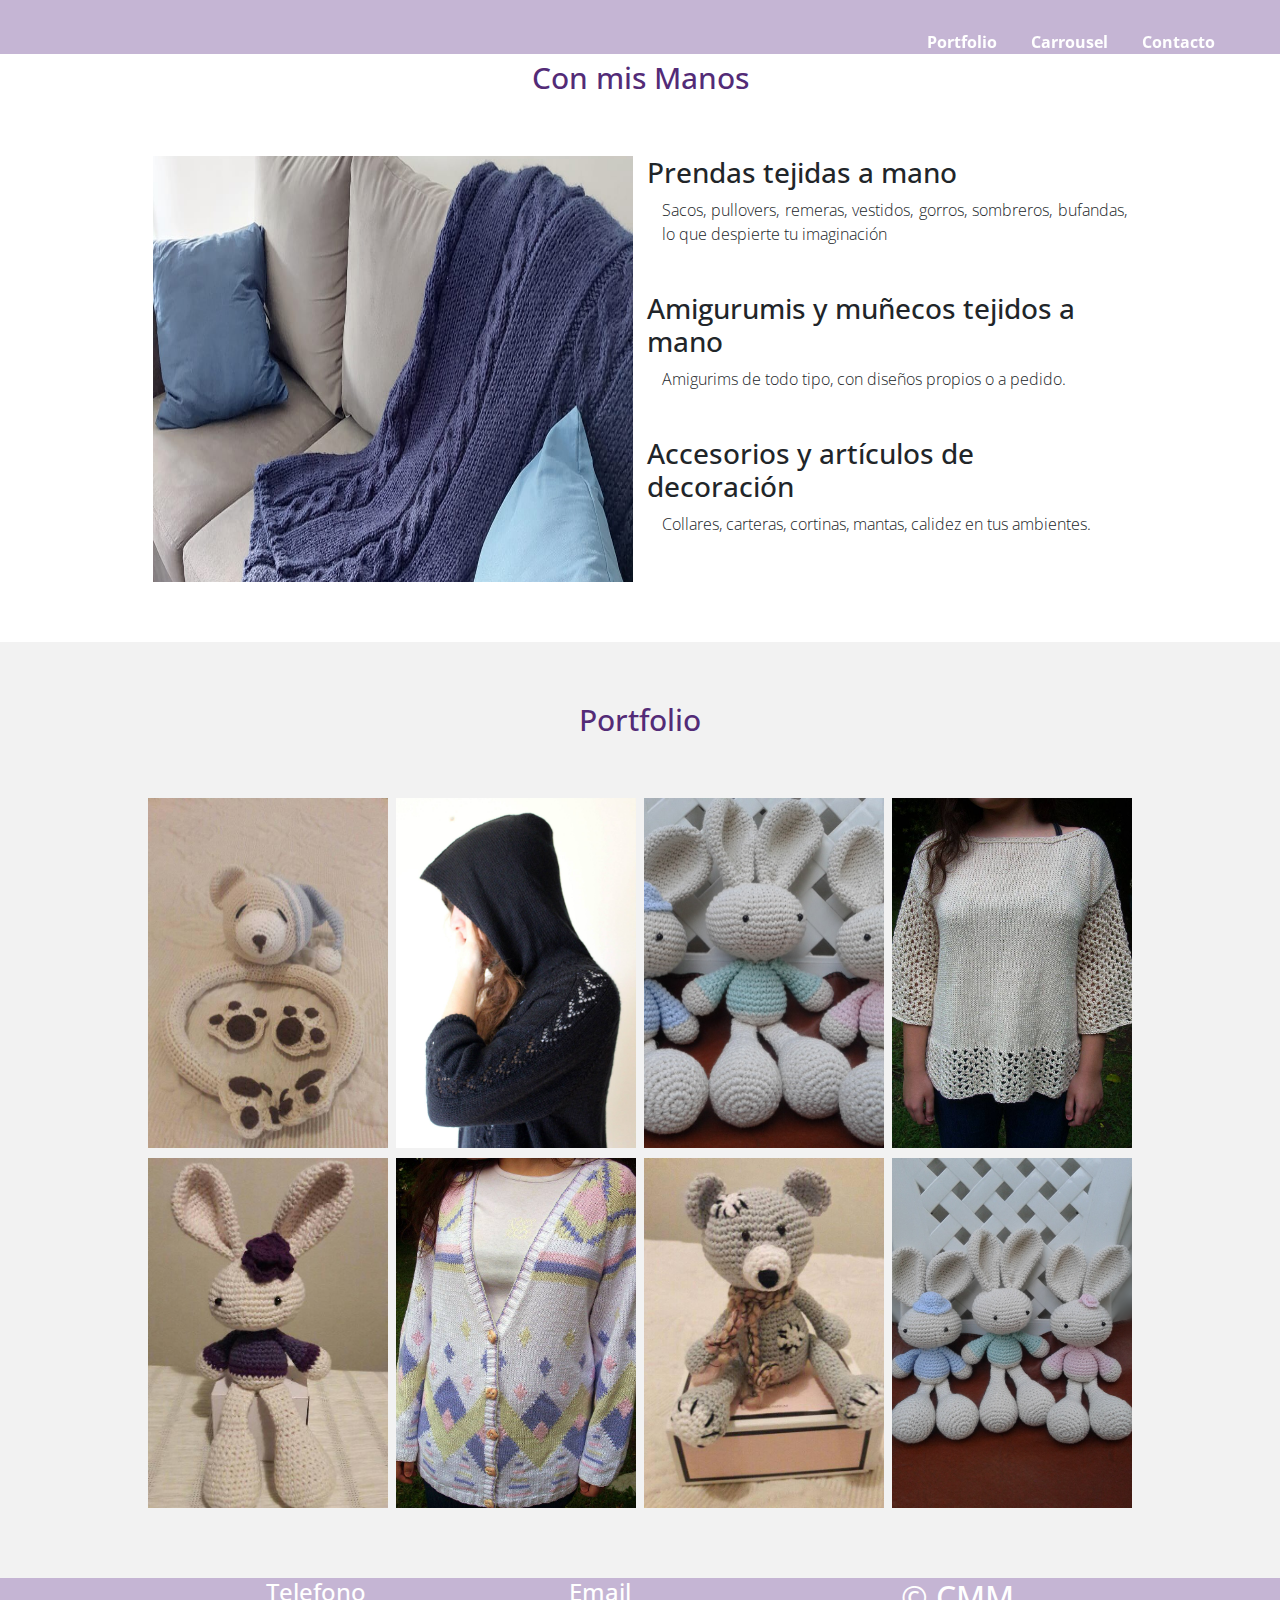
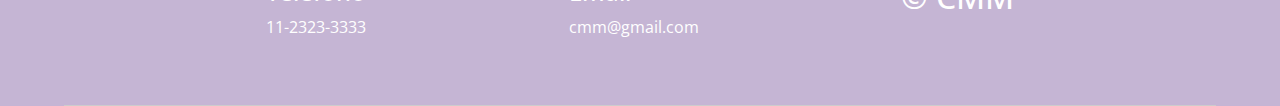
<file: index.html>
<!DOCTYPE html>
<html lang="es">
<head>
    <meta charset="UTF-8">
    <meta name="viewport" content="width=device-width, initial-scale=1.0">
    <title>Pagina Web CMM</title>
    <link href="https://cdn.jsdelivr.net/npm/bootstrap@5.3.3/dist/css/bootstrap.min.css" rel="stylesheet" integrity="sha384-QWTKZyjpPEjISv5WaRU9OFeRpok6YctnYmDr5pNlyT2bRjXh0JMhjY6hW+ALEwIH" crossorigin="anonymous">
    <link rel="stylesheet" href="css/estilos.css">
    <link rel="preconnect" href="https://fonts.googleapis.com">
    <link rel="preconnect" href="https://fonts.gstatic.com" crossorigin>
    <link href="https://fonts.googleapis.com/css2?family=Open+Sans:ital,wght@0,300..800;1,300..800&display=swap" rel="stylesheet">
  </head>
<body>
    <header>
        <nav>
            <a href="#Portfolio">Portfolio</a>
            <a href="Carousel.html">Carrousel</a>
            <a href="Contacto.html">Contacto</a>
        </nav>
    </header>
    <main>
        <section id="About" class="contenedor sobre-nosotros">
            <h2 class="titulo">Con mis Manos</h2>
            <div class="contenedor-sobre-nosotros">
                <img src="img/manta3.png" alt="" class="imagen-about-us">
                <div class="contenido-textos">
                <h3>Prendas tejidas a mano</h3>
                <p>Sacos, pullovers, remeras, vestidos, gorros, sombreros, bufandas, lo que despierte tu imaginación </p>
                <h3>Amigurumis y muñecos tejidos a mano</h3>
                <p>Amigurims de todo tipo, con diseños propios o a pedido.</p>
                <h3>Accesorios y artículos de decoración</h3>
                <p>Collares, carteras, cortinas, mantas, calidez en tus ambientes.</p>
                </div>
            </div>
        </section>
        <section id="Portfolio" class="portfolio">
            <div class="contenedor">
                <h2 class="titulo">Portfolio</h2>
                <div class="galeria-port">
                    <div class="imagen-port">
                        <img src="img/osito1.jpg" alt="">
                    </div>
                    <div class="imagen-port">
                        <img src="img/sacojpg.jpg" alt="">
                    </div>
                    <div class="imagen-port">
                        <img src="img/conejos.png" alt="">
                    </div>
                    <div class="imagen-port">
                        <img src="img/remera.jpg" alt="">
                    </div>
                    <div class="imagen-port">
                        <img src="img/conejo4.jpg" alt="">
                    </div>
                    <div class="imagen-port">
                        <img src="img/saco1.jpg" alt="">
                    </div>
                    <div class="imagen-port">
                        <img src="img/osito3.jpg" alt="">
                    </div>
                    <div class="imagen-port">
                        <img src="img/amigurumis1png.png" alt="">
                    </div>
                </div>
            </div>
        </section>
    </main>
    <footer>
        <div id="Contacto" class="contenedor-footer">
            <div class="content-foo">
                <h4>Telefono</h4>
                <p>11-2323-3333</p>
            </div>
            <div class="content-foo">
                <h4>Email</h4>
                <p>cmm@gmail.com</p>
            </div>
            <h2 class="titulo-final">&copy; CMM</h2>
        </div>
    </footer>
    <script src="https://cdn.jsdelivr.net/npm/bootstrap@5.3.3/dist/js/bootstrap.bundle.min.js" integrity="sha384-YvpcrYf0tY3lHB60NNkmXc5s9fDVZLESaAA55NDzOxhy9GkcIdslK1eN7N6jIeHz" crossorigin="anonymous"></script>
</body>
</html>
</file>
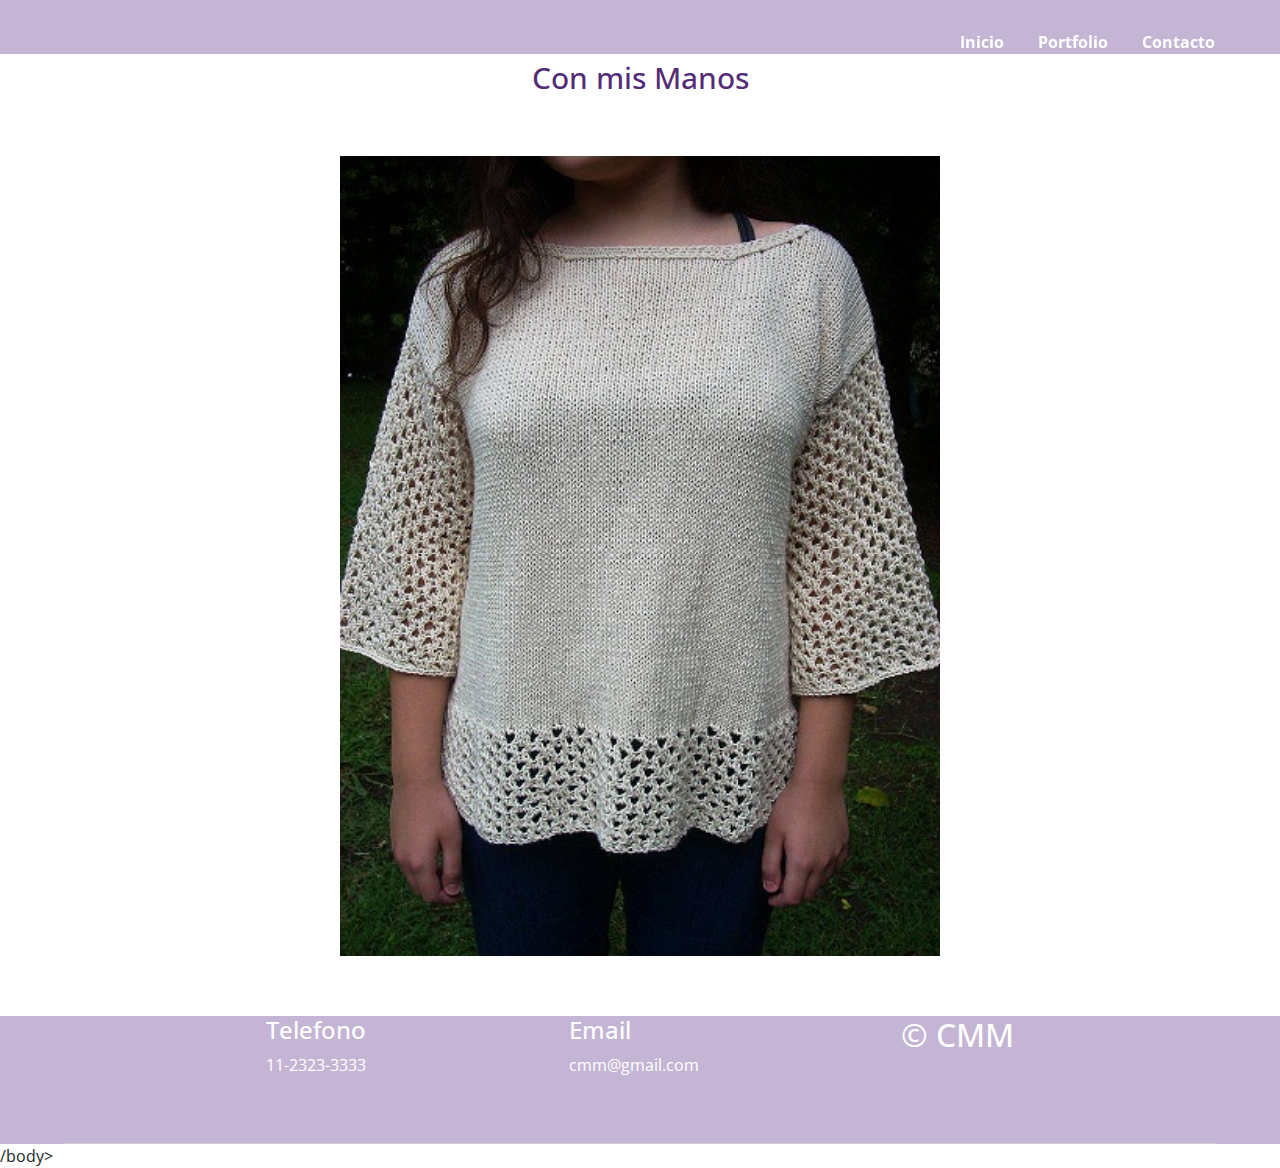
<file: Carousel.html>
<!DOCTYPE html>
<html lang="es">
<head>
    <meta charset="UTF-8">
    <meta name="viewport" content="width=device-width, initial-scale=1.0">
    <title>Pagina Web CMM</title>
    
    <link href="https://cdn.jsdelivr.net/npm/bootstrap@5.3.3/dist/css/bootstrap.min.css" rel="stylesheet" integrity="sha384-QWTKZyjpPEjISv5WaRU9OFeRpok6YctnYmDr5pNlyT2bRjXh0JMhjY6hW+ALEwIH" crossorigin="anonymous">
    <script src="https://cdn.jsdelivr.net/npm/bootstrap@5.3.3/dist/js/bootstrap.bundle.min.js" integrity="sha384-YvpcrYf0tY3lHB60NNkmXc5s9fDVZLESaAA55NDzOxhy9GkcIdslK1eN7N6jIeHz" crossorigin="anonymous"></script>
    <link rel="stylesheet" href="css/estilos.css">
    <link rel="preconnect" href="https://fonts.googleapis.com">
    <link rel="preconnect" href="https://fonts.gstatic.com" crossorigin>
    <link href="https://fonts.googleapis.com/css2?family=Open+Sans:ital,wght@0,300..800;1,300..800&display=swap" rel="stylesheet">
  </head>
<body>
    <header>
        <nav>
            <a href="index.html#Inicio">Inicio</a>
            <!-- <a href="#About">Acerca de</a> -->
            <a href="index.html#Portfolio">Portfolio</a>
            <a href="Contacto.html">Contacto</a>
        </nav>
    </header>
    <main>
      <div class="contenedor-carousel">
        <h2 class="titulo">Con mis Manos</h2>
            <div id="carouselExample" class="carousel slide">
                <div class="carousel-inner">
                  <div class="carousel-item active">
                    <img src="img/1.jpg" class="d-block w-100" alt="Pic 1">
                  </div>
                  <div class="carousel-item">
                    <img src="img/2.jpg" class="d-block w-100" alt="pic2">
                  </div>
                  <div class="carousel-item">
                    <img src="img/3.jpg" class="d-block w-100" alt="pic3">
                  </div>
                </div>
                <button class="carousel-control-prev" type="button" data-bs-target="#carouselExample" data-bs-slide="prev">
                  <span class="carousel-control-prev-icon" aria-hidden="true"></span>
                  <span class="visually-hidden">Previous</span>
                </button>
                <button class="carousel-control-next" type="button" data-bs-target="#carouselExample" data-bs-slide="next">
                  <span class="carousel-control-next-icon" aria-hidden="true"></span>
                  <span class="visually-hidden">Next</span>
                </button>
              </div>
      </div>
    </main>

    <footer>
        <div id="Contacto" class="contenedor-footer">
            <div class="content-foo">
                <h4>Telefono</h4>
                <p>11-2323-3333</p>
            </div>
            <div class="content-foo">
                <h4>Email</h4>
                <p>cmm@gmail.com</p>
            </div>
            <h2 class="titulo-final">&copy; CMM</h2>
        </div>
    </footer>

 /body>
</html>
</file>
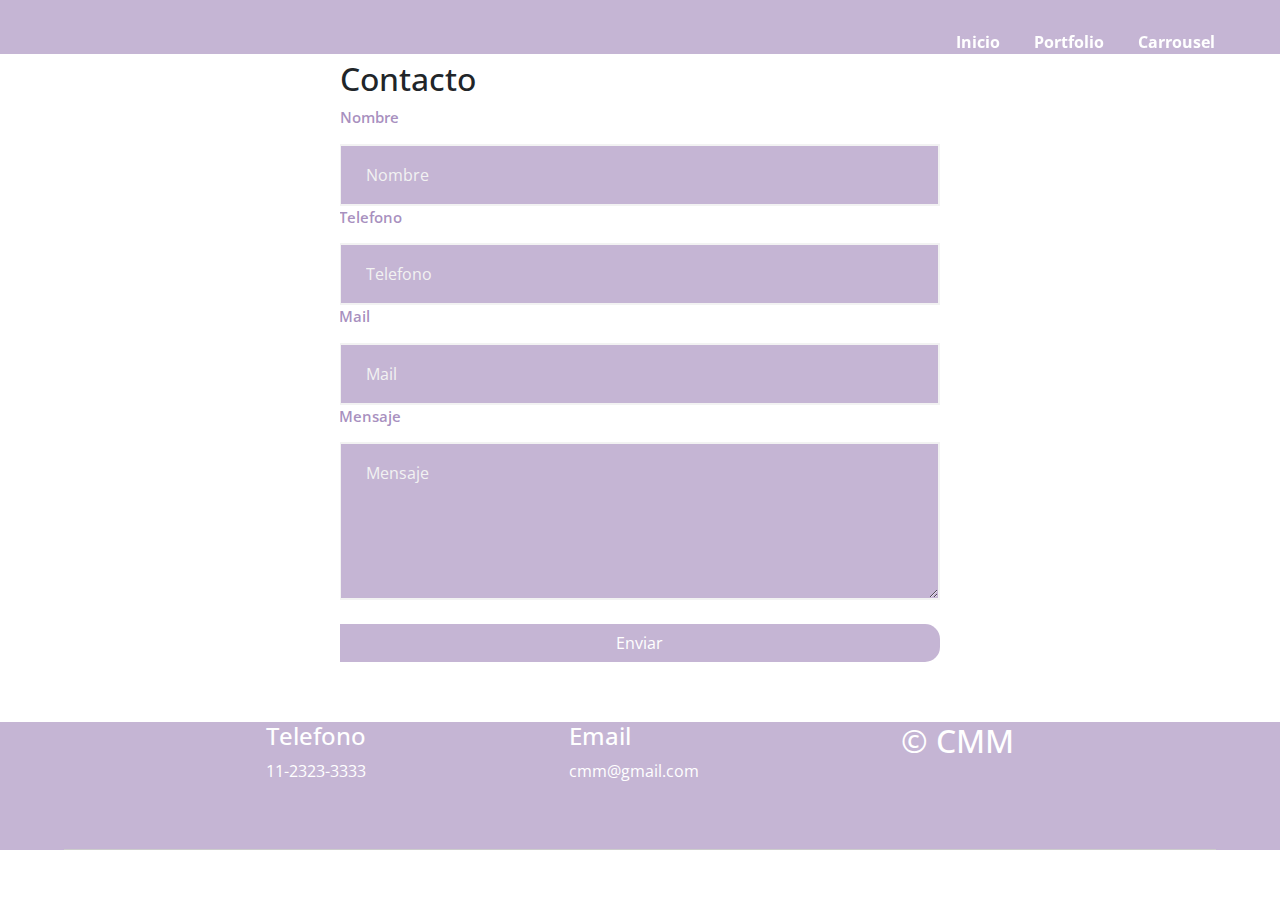
<file: Contacto.html>
<!DOCTYPE html>
<html lang="es">
<head>
    <meta charset="UTF-8">
    <meta name="viewport" content="width=device-width, initial-scale=1.0">
    <title>Pagina Web CMM</title>
    <link href="https://cdn.jsdelivr.net/npm/bootstrap@5.3.3/dist/css/bootstrap.min.css" rel="stylesheet" integrity="sha384-QWTKZyjpPEjISv5WaRU9OFeRpok6YctnYmDr5pNlyT2bRjXh0JMhjY6hW+ALEwIH" crossorigin="anonymous">
    <link rel="stylesheet" href="css/estilos.css">
    <link rel="preconnect" href="https://fonts.googleapis.com">
    <link rel="preconnect" href="https://fonts.gstatic.com" crossorigin>
    <link href="https://fonts.googleapis.com/css2?family=Open+Sans:ital,wght@0,300..800;1,300..800&display=swap" rel="stylesheet">
    <script src="js/validaciones.js"></script>
</head>
<body>
    <header>
        <nav>
            <a href="index.html#Inicio">Inicio</a>
            <a href="index.html#Portfolio">Portfolio</a>
            <a href="Carousel.html">Carrousel</a>
        </nav>
    </header>
    <div class=contenedor-carousel>
        <form onsubmit="return validar();">
            <h2>Contacto</h2>
            <div class="input-group">
                <label for="name">Nombre</label>
                <input type="text" name="name" id="name" placeholder="Nombre">

                <label for="telefono">Telefono</label>
                <input type="telefono" name="telefono" id="telefono" placeholder="Telefono">    

                <label for="email">Mail</label>
                <input type="text" name="email" id="email" placeholder="Mail">     

                <label for="message">Mensaje</label>  
                <textarea name="message" id="message" cols="30" rows="5" placeholder="Mensaje"></textarea>
                <br>

                <input class="btn" type="submit" value="Enviar">

            </div>

        </form>
    </div>
    <footer>
        <div id="Contacto" class="contenedor-footer">
            <div class="content-foo">
                <h4>Telefono</h4>
                <p>11-2323-3333</p>
            </div>
            <div class="content-foo">
                <h4>Email</h4>
                <p>cmm@gmail.com</p>
            </div>
            <h2 class="titulo-final">&copy; CMM</h2>
        </div>
    </footer>
    <script src="https://cdn.jsdelivr.net/npm/bootstrap@5.3.3/dist/js/bootstrap.bundle.min.js" integrity="sha384-YvpcrYf0tY3lHB60NNkmXc5s9fDVZLESaAA55NDzOxhy9GkcIdslK1eN7N6jIeHz" crossorigin="anonymous"></script>
</body>
</html>
</file>
<file: css/estilos.css>
*{
    margin: 0;
    padding: 0;
    box-sizing: border-box;
}
body{
    font-family: "Open Sans", sans-serif;

}
.contenedor{
    padding: 60px 0;
    width: 90%;
    max-width: 1000px;
    margin: auto;
    overflow: hidden;
}
.titulo{
    color: rgb(83, 43, 119);
    font-size: 30px;
    text-align: center;
    margin-bottom: 60px;
}

/*Header */
header{
    width: 100%;
    /* height: 200px; */
    background-color: rgb(110, 69, 148, 40%);
    background-size: cover;
    background-attachment: fixed;
    position: fixed;
    z-index: 3;

}

nav{
    text-align: right;
    padding: 30px 50px 0 0 ;
}
nav > a {
    color: #fff;
    font-weight: 300;
    text-decoration: none;
    padding: 15px;
    font-weight: bold;
}
nav > a:hover{
    text-decoration: underline;

}
header .textos-header{
    display: flex;
    height: 430px;
    width: 100%;
    align-items: center;
    justify-content: center;
    flex-direction: column;
    text-align: center;

}

.textos-header h1{
    font-size: 50px;
    color: #fff;
}

.textos-header h2{
    font-size: 30px;
    font-weight: 300;
    color: #fff;
}
/*About us*/

.contenedor-sobre-nosotros{
    display: flex;
    justify-content: space-evenly;

}
.imagen-about-us{
    width: 48%;
}

.sobre-nosotros .contenido-textos{
    width: 48%;
}

.contenido-textos p{
    padding: 0px 0px 30px 15px;
    font-weight: 300;
    text-align: justify;
}
/* Portfolio */

.portfolio {
    background: #f2f2f2;
}

.galeria-port {
    display: flex;
    justify-content: space-evenly;
    flex-wrap: wrap;
}
.imagen-port {
    width: 24%;
    margin-bottom: 10px;
    height: 350px;
    overflow: hidden;
    position: relative;
    cursor: pointer;
    /* box-shadow: 0 0 6px 0 rgba(0,0,0,.5); */
}
.imagen-port > img {
    width: 100%;
    height: 100%;
    object-fit: cover;
    display: block;
    transition: transform 0.5s;
}

.imagen-port > img:hover {
    transform: scale(1.3);

}

.contenedor-carousel {
    padding: 60px 0;
    width: 50%;
    max-width: 600px;
    margin: auto;
    overflow: hidden;
}
.contenedor-carousel > img {
    height: 20%;
    width: 20%;
    object-fit: cover;
    padding: 50px;
    margin: 50px;
}

.input-group{
    display: flex;
    flex-direction: column;
    text-align: left;
}
label{
    color: rgb(110, 69, 148, 60%) ;
    font-size: 15px ;
    font-weight: 600;
    margin-bottom: 15px;
}

input, textarea {
    padding: 17px 25px;
    border-radius: 25px;
    margin-bottom: 20;
    background-color:rgb(110, 69, 148, 40%) ;
    border: 2px solid #f2f2f2;
    color: #1c1919;
    outline: none;
}
input::placeholder , textarea::placeholder{
    color: #f2f2f2;
}

.btn {

    font-size: 16px;
    color:white;
    border: 10;
    background-color: rgb(110, 69, 148, 40%) ;
    border-radius: 15px;
    cursor: pointer;
    size: 3px;
}

.btn:hover{
    background-color: rgb(110, 69, 148, 50%)  ;
}
/*Footer */
footer{
    background-color: rgb(110, 69, 148, 40%);
    padding: 60px 0px 30 px 0px;
    margin: auto;
    overflow: hidden;
    color: #fff;
}
.contenedor-footer{
    display: flex;
    width: 90%;
    justify-content: space-evenly;
    margin: auto;
    padding-bottom: 50px;
    border-bottom: 1px solid #ccc;
}


@media screen and (max-width:990px) {
    header {
        background-position: center;
    }
    
    .contenedor-sobre-nosotros{
        flex-direction: column;
        justify-content: center;
        align-items: center;
    }
    .contenedor-sobre-nosotros .contenido-textos{
        width: 90%;
    }
    .imagen-about-us{
        width: 90%;
    }

    .imagen-port {
        width: 44%;

    }
    .contenedor-footer{
        flex-direction: column;
    }
}
</file>
